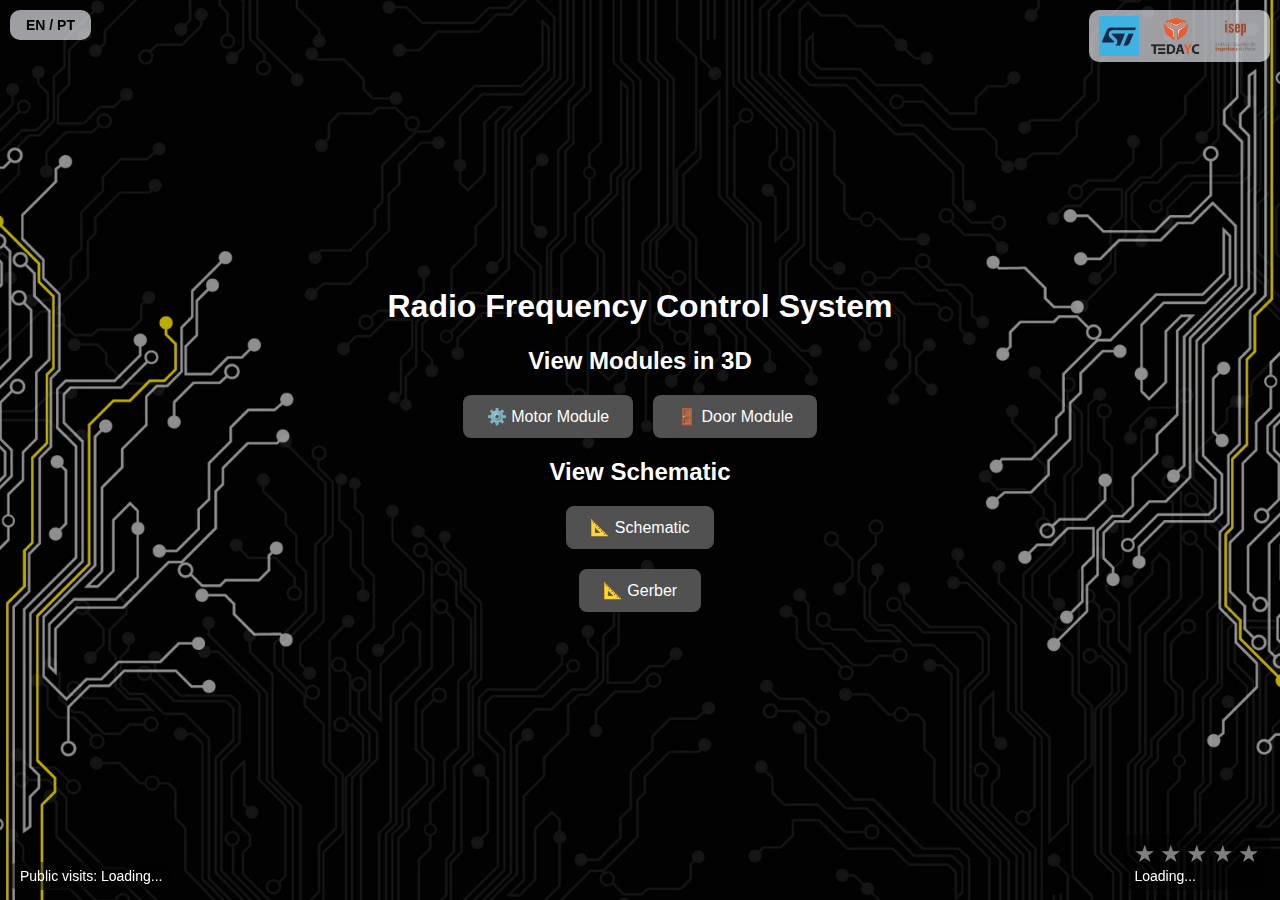
<file: index.html>
<!DOCTYPE html>
<html lang="en">
<head>
  <meta charset="UTF-8" />
  <meta name="viewport" content="width=device-width, initial-scale=1.0" />
  <title id="page-title">Radio Frequency Control System</title>
  <link rel="icon" href="logo_0.png" type="image/png" />
  <style>
    body {
      margin: 0;
      padding: 0;
      background-image: url('circuit_background.jpg');
      background-size: cover;
      background-repeat: no-repeat;
      background-position: center center;
      background-attachment: fixed;
      font-family: Arial, sans-serif;
      color: white;
      text-align: center;
    }

    .wrapper {
      display: flex;
      flex-direction: column;
      justify-content: center;
      align-items: center;
      min-height: 100vh;
      width: 100%;
    }

    .main-content {
      max-width: 800px;
      width: 100%;
    }

    .logo-header {
      display: flex;
      justify-content: space-between;
      padding: 10px 20px 0 20px;
      position: relative;
    }

    .logo-container {
      position: fixed;
      top: 10px;
      right: 10px;
      display: flex;
      gap: 10px;
      background-color: rgba(223, 226, 231, 0.7);
      padding: 6px 10px;
      border-radius: 10px;
      z-index: 1100;
    }

    .logo {
      max-height: 40px;
      opacity: 0.95;
    }

    .lang-switch {
      position: fixed;
      top: 10px;
      left: 10px;
      z-index: 1100;
      background-color: rgba(223, 226, 231, 0.7);
      padding: 6px 10px;
      border-radius: 10px;
    }

    .lang-switch button {
      background: none;
      border: none;
      font-size: 14px;
      cursor: pointer;
      font-weight: bold;
    }

    h1, h2 {
      text-align: center;
      margin-top: 10px;
      text-shadow: 1px 1px 3px #000;
    }

    .buttons {
      display: flex;
      justify-content: center;
      flex-wrap: wrap;
      gap: 20px;
      margin: 20px;
    }

    .btn {
      padding: 12px 24px;
      font-size: 16px;
      border: none;
      background-color: #515152;
      color: white;
      border-radius: 8px;
      cursor: pointer;
      transition: background 0.3s;
    }

    .btn:hover {
      background-color: #949494;
    }

    .visitor-counter {
      position: fixed;
      bottom: 10px;
      left: 10px;
      background-color: rgba(0,0,0,0.4);
      padding: 6px 10px;
      border-radius: 8px;
      font-size: 14px;
    }

    .rating-widget {
      position: fixed;
      bottom: 10px;
      right: 10px;
      background-color: rgba(0,0,0,0.4);
      padding: 6px 10px;
      border-radius: 8px;
      font-size: 14px;
      text-align: left;
    }

    .star {
      font-size: 24px;
      color: gray;
      cursor: pointer;
      transition: color 0.2s;
    }

    .star.selected {
      color: gold;
    }

    @media (max-width: 600px) {
      .logo {
        max-height: 30px;
      }
      .btn {
        font-size: 14px;
        padding: 10px 20px;
      }
      .star {
        font-size: 20px;
      }
    }
  </style>
</head>

<body>
<div class="wrapper">
  <div class="lang-switch">
    <button onclick="toggleLang()">EN / PT</button>
  </div>

  <header class="logo-header">
    <div></div>
    <div class="logo-container">
      <img src="logo_st.png" alt="Logo ST" class="logo" />
      <img src="logo_tedayc.png" alt="Logo TEDAYC" class="logo" />
      <img src="logo_isep.png" alt="Logo ISEP" class="logo" />
    </div>
  </header>

  <div class="main-content">
    <h1 id="main-title">Radio Frequency Control System</h1>
    <h2 id="subtitle1">View Modules in 3D</h2>
    <div class="buttons">
      <a href="motor.html"><button class="btn" id="motor-btn">⚙️ Motor Module</button></a>
      <a href="porta.html"><button class="btn" id="door-btn">🚪 Door Module</button></a>
    </div>

    <h2 id="subtitle2">View Schematic</h2>
    <div class="buttons">
      <a href="esquematico.html"><button class="btn" id="schematic-btn">📐 Schematic</button></a>
    </div>

    <div class="buttons">
      <a href="gerber.html"><button class="btn" id="gerber-btn">📐 Gerber</button></a>
    </div>
  </div>
</div>

<div class="visitor-counter">
  <div id="visit-label">Public visits: <span id="visit-count">Loading...</span></div>
</div>

<div class="rating-widget">
  <div id="stars">
    <span class="star" data-value="1">&#9733;</span>
    <span class="star" data-value="2">&#9733;</span>
    <span class="star" data-value="3">&#9733;</span>
    <span class="star" data-value="4">&#9733;</span>
    <span class="star" data-value="5">&#9733;</span>
  </div>
  <div class="rating-counts" id="rating-counts">Loading...</div>
</div>

<script>
const API_URL = 'https://api.baserow.io/api/database/rows/table/587949/?user_field_names=true';
const API_TOKEN = 'Token 4RapVT6Hv7ZFcwYzgAooJdmXS7ARo4XH';
const visitDisplay = document.getElementById('visit-count');
const ratingDisplay = document.getElementById('rating-counts');
const stars = document.querySelectorAll('.star');
let userRating = localStorage.getItem('userRating');
const lang = localStorage.getItem('lang') || 'en';

function formatDateLisbon() {
  const now = new Date();
  const lisbon = new Date(now.toLocaleString('en-GB', { timeZone: 'Europe/Lisbon' }));
  const pad = n => n.toString().padStart(2, '0');
  return `${lisbon.getFullYear()}-${pad(lisbon.getDate())}-${pad(lisbon.getMonth()+1)} ${pad(lisbon.getHours())}:${pad(lisbon.getMinutes())}:${pad(lisbon.getSeconds())}`;
}

async function getLocation() {
  return new Promise((resolve) => {
    if (navigator.geolocation) {
      navigator.geolocation.getCurrentPosition(async (position) => {
        const lat = position.coords.latitude;
        const lon = position.coords.longitude;
        try {
          const response = await fetch(`https://nominatim.openstreetmap.org/reverse?format=json&lat=${lat}&lon=${lon}`);
          const data = await response.json();
          const city = data.address.city || data.address.town || data.address.village || '';
          const region = data.address.state || '';
          const country = data.address.country || '';
          resolve(`${city}, ${region}, ${country}`);
        } catch (e) {
          resolve(lang === 'pt-PT' ? 'Localização exata indisponível' : 'Exact location unavailable');
        }
      }, () => {
        resolve(lang === 'pt-PT' ? 'Permissão negada' : 'Permission denied');
      });
    } else {
      resolve(lang === 'pt-PT' ? 'Geolocalização não suportada' : 'Geolocation not supported');
    }
  });
}

function getDeviceModel() {
  return /mobile/i.test(navigator.userAgent) ? 'Telemóvel' : 'Computador';
}

function getOS() {
  const ua = navigator.userAgent;
  if (/Android/.test(ua)) return 'Android';
  if (/iPhone|iPad|iPod/.test(ua)) return 'iOS';
  if (/Win/.test(ua)) return 'Windows';
  if (/Mac/.test(ua)) return 'Mac OS';
  if (/Linux/.test(ua)) return 'Linux';
  return 'Desconhecido';
}

function getBrowser() {
  const ua = navigator.userAgent;
  if (/Edg\//.test(ua)) return "Edge";
  if (/OPR\//.test(ua)) return "Opera";
  if (/Chrome\//.test(ua)) return "Chrome";
  if (/Safari\//.test(ua) && !/Chrome\//.test(ua)) return "Safari";
  if (/Firefox\//.test(ua)) return "Firefox";
  return "Desconhecido";
}

async function sendToBaserow(tipo, valor) {
  const localizacao = await getLocation();
  const data = {
    tipo,
    valor,
    date: formatDateLisbon(),
    localizacao,
    dispositivo: getDeviceModel(),
    os: getOS(),
    browser: getBrowser()
  };
  await fetch(API_URL, {
    method: 'POST',
    headers: {
      'Content-Type': 'application/json',
      'Authorization': API_TOKEN
    },
    body: JSON.stringify(data)
  });
}

async function loadData() {
  console.log("📡 A carregar dados da API:", API_URL);
  try {
    let offset = 0;
    const limit = 200;
    const maxPaginas = 500;
    let all = [];

    for (let pagina = 0; pagina < maxPaginas; pagina++) {
      const url = `${API_URL}&limit=${limit}&offset=${offset}`;
      console.log(`➡️ GET página ${pagina + 1}:`, url);

      const res = await fetch(url, {
        headers: {
          'Authorization': API_TOKEN
        }
      });

      if (!res.ok) {
        const errorText = await res.text();
        console.error("❌ Erro na resposta da API:", res.status, errorText);
        visitDisplay.textContent = 'Erro';
        ratingDisplay.innerHTML = `<div style="color:red;">GET failed: ${res.status}<br>${errorText}</div>`;
        return;
      }

      const json = await res.json();
      if (!json.results || json.results.length === 0) {
        console.warn("ℹ️ Nenhum resultado devolvido. A terminar.");
        break;
      }

      all = all.concat(json.results);
      offset += limit;

      if (!json.next) {
        console.log("✅ Fim da paginação (next == null).");
        break;
      }
    }

    // ⬇️ Identificação dos campos
    const campoTipo = 'tipo';
    const campoValor = 'valor';

    const visitas = all.filter(r => r[campoTipo] === 'visita');
    const votos = all.filter(r => /^[1-5]$/.test(r[campoTipo]));

    const contagens = { 1: 0, 2: 0, 3: 0, 4: 0, 5: 0 };
    votos.forEach(v => {
      const estrela = parseInt(v[campoTipo]);
      const quantidade = parseInt(v[campoValor]) || 0;
      if (estrela >= 1 && estrela <= 5) {
        contagens[estrela] += quantidade;
      }
    });

    // Atualiza UI
    const visitLabel = lang === 'pt-PT' ? 'Visitas públicas: ' : 'Public visits: ';
    visitDisplay.textContent = visitas.length;
    document.getElementById('visit-label').firstChild.textContent = visitLabel;

    let html = '';
    for (let i = 5; i >= 1; i--) {
      const lbl = lang === 'pt-PT' ? `${i} estrela(s)` : `${i} star(s)`;
      html += `<div>${lbl}: ${contagens[i]}</div>`;
    }
    ratingDisplay.innerHTML = html;

    console.log("✅ Dados carregados com sucesso.");

  } catch (err) {
    console.error("🔥 Erro geral no loadData:", err);
    visitDisplay.textContent = 'Erro';
    ratingDisplay.innerHTML = `<div style="color:red;">Erro de rede ou JSON<br>${err.message || err}</div>`;
  }
}
  
async function incrementVisit() {
  if (!sessionStorage.getItem('visited')) {
    await sendToBaserow('visita', 1);
    sessionStorage.setItem('visited', 'true');
  }
}

async function sendVote(n) {
  if (userRating && userRating == n) {
    alert(lang === 'pt-PT' ? 'Já votou com essa avaliação.' : 'You already voted with this rating.');
    return;
  }

  const ask = userRating
    ? (lang === 'pt-PT'
      ? `Votou ${userRating} estrela(s). Quer alterar para ${n}?`
      : `You voted ${userRating} star(s). Change to ${n}?`)
    : (lang === 'pt-PT'
      ? `Quer votar ${n} estrela(s)?`
      : `Do you want to vote ${n} star(s)?`);
  if (!confirm(ask)) return;

  if (userRating && userRating !== n) await sendToBaserow(userRating, -1);
  await sendToBaserow(n, 1);
  localStorage.setItem('userRating', n);
  userRating = n;
  updateStars(n);
  await loadData();
}

function updateStars(n) {
  stars.forEach(s => {
    s.classList.toggle('selected', parseInt(s.dataset.value) <= n);
  });
}

stars.forEach(s => {
  s.addEventListener('click', () => {
    sendVote(parseInt(s.dataset.value));
  });
});

function toggleLang() {
  const newLang = document.documentElement.lang === 'pt-PT' ? 'en' : 'pt-PT';
  localStorage.setItem('lang', newLang);
  location.reload();
}

const savedLang = localStorage.getItem('lang') || 'en';
document.documentElement.lang = savedLang;

function applyLangTexts(lang) {
  const texts = {
    'pt-PT': {
      title: 'Sistema de Controlo Rádio Frequência',
      subtitle1: 'Visualizar Módulos em 3D',
      subtitle2: 'Visualizar Esquemático',
      motor: '⚙️ Módulo Motor',
      door: '🚪 Módulo Porta',
      schematic: '📐 Esquemático',
      gerber: '📐 Gerber'
    },
    'en': {
      title: 'Radio Frequency Control System',
      subtitle1: 'View Modules in 3D',
      subtitle2: 'View Schematic',
      motor: '⚙️ Motor Module',
      door: '🚪 Door Module',
      schematic: '📐 Schematic',
      gerber: '📐 Gerber'
    }
  };
  const t = texts[lang] || texts['en'];
  document.getElementById('page-title').textContent = t.title;
  document.getElementById('main-title').textContent = t.title;
  document.getElementById('subtitle1').textContent = t.subtitle1;
  document.getElementById('subtitle2').textContent = t.subtitle2;
  document.getElementById('motor-btn').textContent = t.motor;
  document.getElementById('door-btn').textContent = t.door;
  document.getElementById('schematic-btn').textContent = t.schematic;
  document.getElementById('gerber-btn').textContent = t.gerber;
}

applyLangTexts(savedLang);
if (userRating) updateStars(parseInt(userRating));
incrementVisit().then(loadData);
</script>

</body>
</html>
</file>
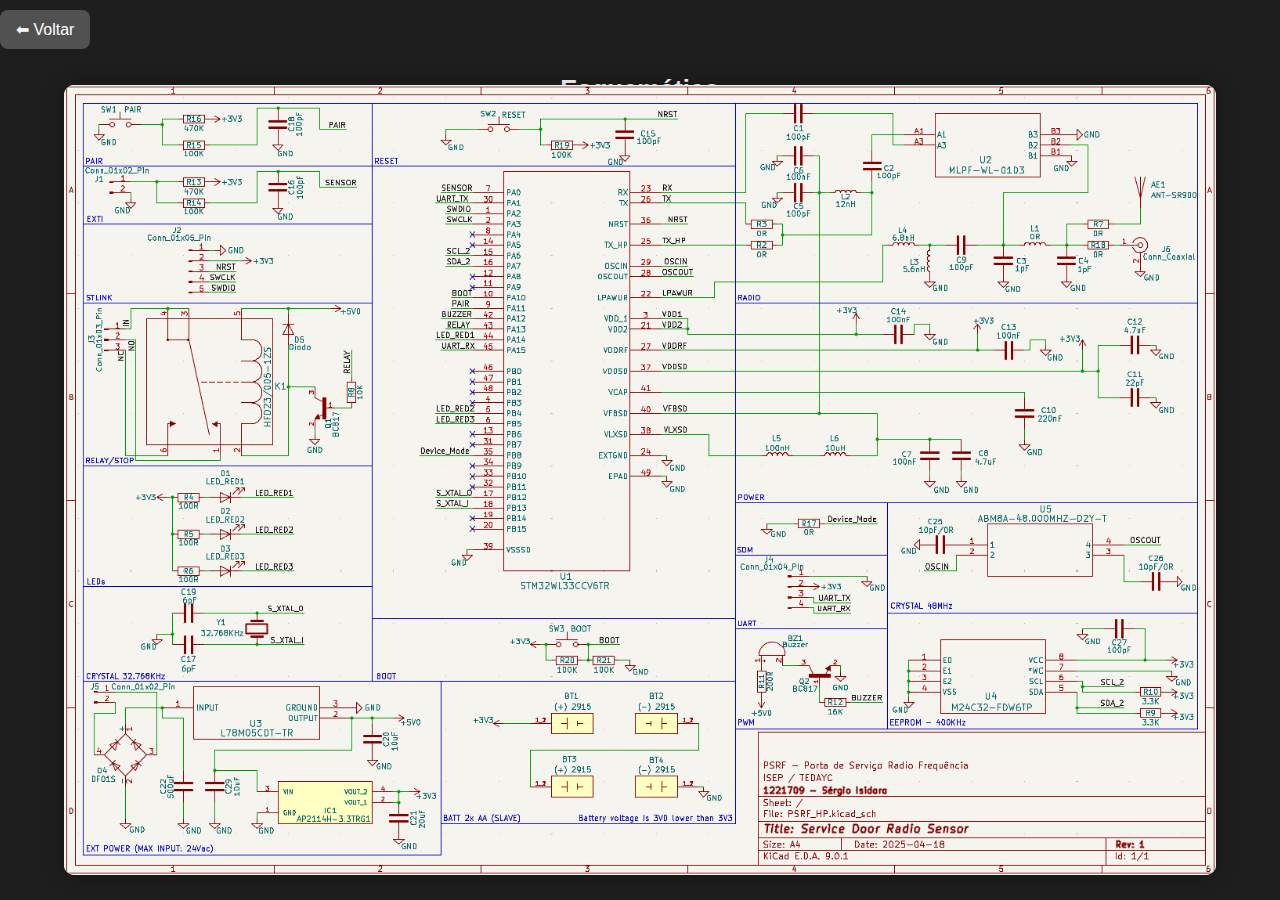
<file: esquematico.html>
<!DOCTYPE html>
<html lang="pt-PT">
<head>
  <meta charset="UTF-8" />
  <meta name="viewport" content="width=device-width, initial-scale=1.0" />
  <title>Esquemático</title>
  <style>
    body {
      margin: 0;
      background: #1e1e1e;
      color: #fff;
      font-family: sans-serif;
      display: flex;
      flex-direction: column;
      align-items: center;
      min-height: 100vh;
    }

    header {
      width: 100%;
      display: flex;
      justify-content: space-between;
      align-items: center;
      padding: 10px 20px;
    }

    .logo {
      height: 40px;
    }

    .back-button {
      background: #515152;
      color: #fff;
      border: none;
      padding: 10px 16px;
      border-radius: 8px;
      font-size: 1rem;
      cursor: pointer;
      transition: background 0.3s;
    }

    .back-button:hover {
      background: #949494;
    }

    h1 {
      margin: 1rem 0;
      font-size: 1.6rem;
      text-align: center;
    }

    .image-container {
      max-width: 90%;
      max-height: 80vh;
      display: flex;
      align-items: center;
      justify-content: center;
    }

    .image-container img {
      max-width: 100%;
      max-height: 100%;
      border-radius: 10px;
      box-shadow: 0 0 20px rgba(0,0,0,0.3);
      background: #fff;
    }
  </style>
</head>
<body>

  <header>
    <button class="back-button" onclick="window.location.href='index.html'">⬅ Voltar</button>
  </header>

  <h1>Esquemático</h1>

  <div class="image-container">
    <img src="esquematico.png" alt="Esquemático do Projeto PSRF" />
  </div>

</body>
</html>
</file>
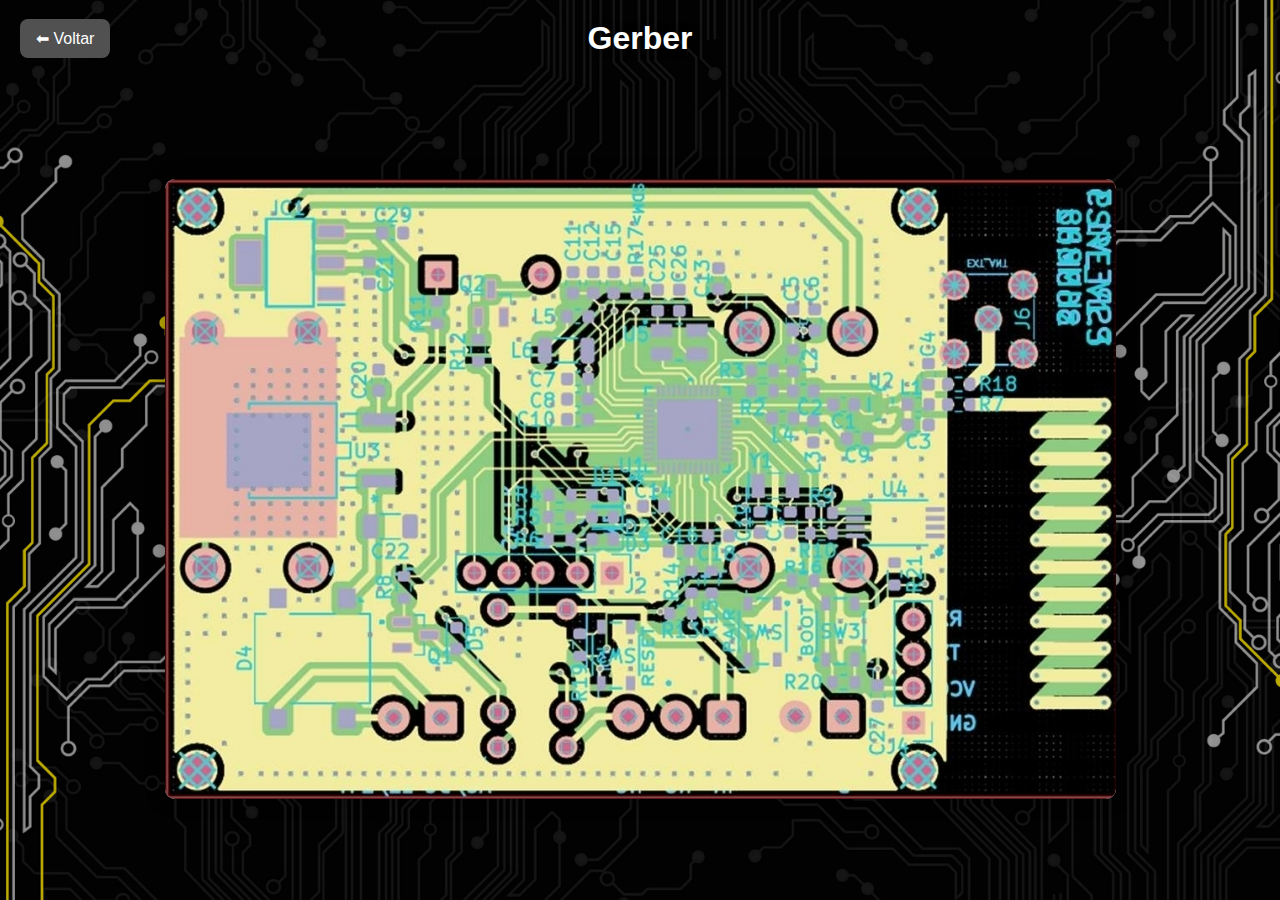
<file: gerber.html>
<!DOCTYPE html>
<html lang="pt-PT">
<head>
  <meta charset="UTF-8" />
  <meta name="viewport" content="width=device-width, initial-scale=1.0" />
  <title>Esquemático</title>
  <style>
    html, body {
      height: 100%;
      margin: 0;
    }

    body {
      display: flex;
      flex-direction: column;
      background: url('circuit_background.jpg') no-repeat center center fixed;
      background-size: cover;
      color: #fff;
      font-family: sans-serif;
    }

    header {
      width: 100%;
      display: flex;
      align-items: center;
      padding: 20px;
      box-sizing: border-box;
      position: relative;
      justify-content: center;
    }

    .back-button {
      position: absolute;
      left: 20px;
      background: #515152;
      color: #fff;
      border: none;
      padding: 10px 16px;
      border-radius: 8px;
      font-size: 1rem;
      cursor: pointer;
      transition: background 0.3s;
    }

    .back-button:hover {
      background: #949494;
    }

    .titulo {
      font-size: 5vw;
      font-weight: bold;
      text-align: center;
      text-shadow: 0 0 8px rgba(0,0,0,0.6);
      margin: 0;
      flex-grow: 1;
    }

    @media (min-width: 600px) {
      .titulo {
        font-size: 2rem;
      }
    }

    .image-container {
      flex-grow: 1;
      display: flex;
      align-items: center;
      justify-content: center;
      padding: 20px;
    }

    .image-container img {
      max-width: 90%;
      max-height: 80vh;
      border-radius: 10px;
      box-shadow: 0 0 20px rgba(0,0,0,0.3);
      background: #fff;
    }
  </style>
</head>
<body>

  <header>
    <button class="back-button" onclick="window.location.href='index.html'">⬅ Voltar</button>
    <h1 class="titulo">Gerber</h1>
  </header>

  <div class="image-container">
    <img src="gerber.jpg" alt="Gerber" />
  </div>

</body>
</html>
</file>
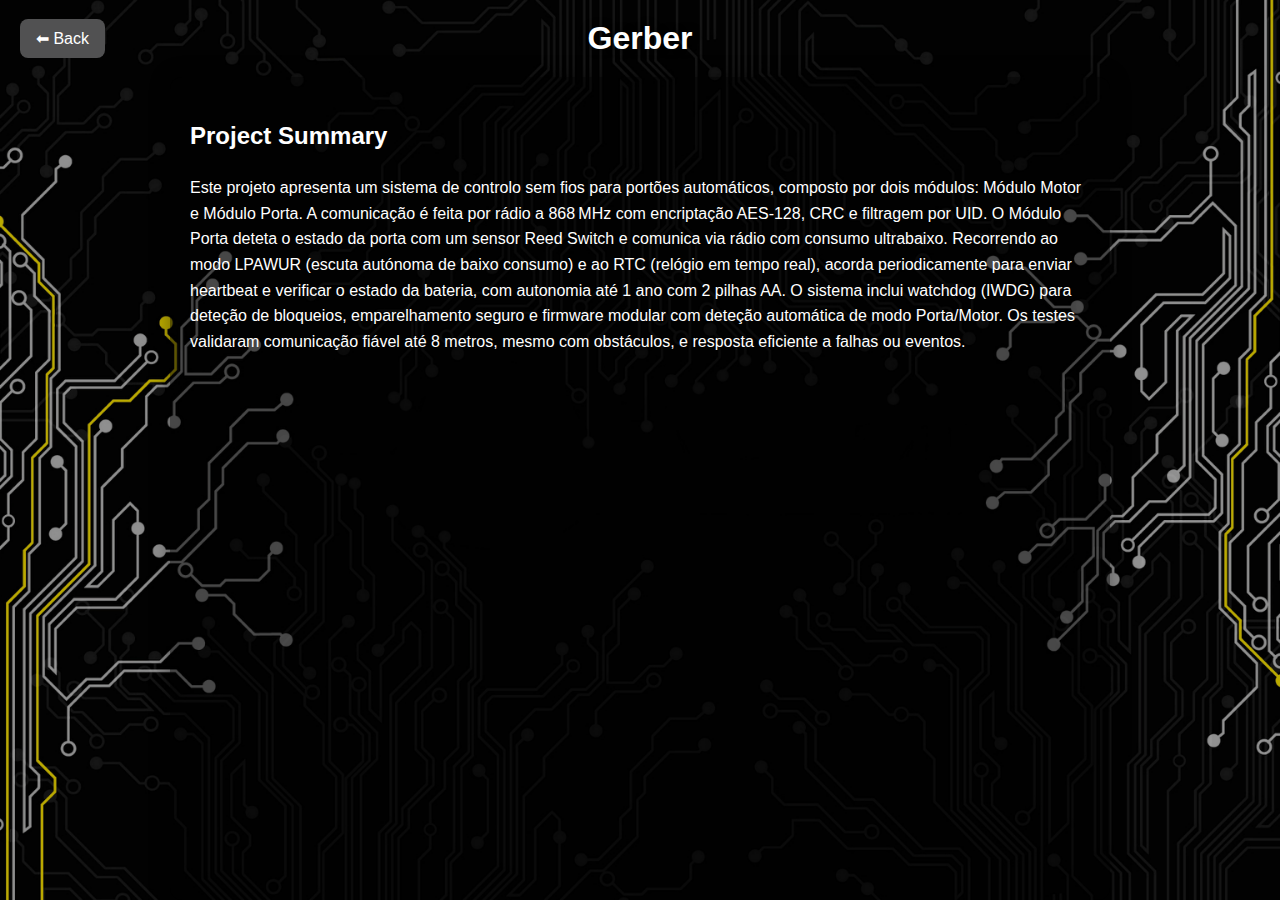
<file: Introducao.html>
<!DOCTYPE html>
<html lang="en">
<head>
  <meta charset="UTF-8" />
  <meta name="viewport" content="width=device-width, initial-scale=1.0" />
  <title id="page-title">Gerber</title>
  <link rel="icon" href="logo_0.png" type="image/png" />
  <style>
    html, body {
      height: 100%;
      margin: 0;
    }

    body {
      display: flex;
      flex-direction: column;
      background: url('circuit_background.jpg') no-repeat center center fixed;
      background-size: cover;
      color: #fff;
      font-family: sans-serif;
    }

    header {
      width: 100%;
      display: flex;
      align-items: center;
      padding: 20px;
      box-sizing: border-box;
      position: relative;
      justify-content: center;
    }

    .back-button {
      position: absolute;
      left: 20px;
      background: #515152;
      color: #fff;
      border: none;
      padding: 10px 16px;
      border-radius: 8px;
      font-size: 1rem;
      cursor: pointer;
      transition: background 0.3s;
    }

    .back-button:hover {
      background: #949494;
    }

    .titulo {
      font-size: 5vw;
      font-weight: bold;
      text-align: center;
      text-shadow: 0 0 8px rgba(0,0,0,0.6);
      margin: 0;
      flex-grow: 1;
    }

    @media (min-width: 600px) {
      .titulo {
        font-size: 2rem;
      }
    }

    .content-container {
      flex-grow: 1;
      padding: 20px;
      max-width: 900px;
      margin: 0 auto;
      font-size: 1rem;
      line-height: 1.6;
      background-color: rgba(0, 0, 0, 0.5);
      border-radius: 12px;
      box-shadow: 0 0 20px rgba(0, 0, 0, 0.4);
    }

    @media (max-width: 600px) {
      .content-container {
        font-size: 0.95rem;
        padding: 16px;
      }
    }
  </style>
</head>
<body>

  <header>
    <button class="back-button" id="back-button" onclick="window.location.href='index.html'">⬅ Back</button>
    <h1 class="titulo" id="main-title">Gerber</h1>
  </header>

  <div class="content-container" id="project-summary">
    <h2>Resumo do Projeto</h2>
    <p>
      Este projeto apresenta um sistema de controlo sem fios para portões automáticos, composto por dois módulos: Módulo Motor e Módulo Porta. A comunicação é feita por rádio a 868 MHz com encriptação AES-128, CRC e filtragem por UID. O Módulo Porta deteta o estado da porta com um sensor Reed Switch e comunica via rádio com consumo ultrabaixo. Recorrendo ao modo LPAWUR (escuta autónoma de baixo consumo) e ao RTC (relógio em tempo real), acorda periodicamente para enviar heartbeat e verificar o estado da bateria, com autonomia até 1 ano com 2 pilhas AA. O sistema inclui watchdog (IWDG) para deteção de bloqueios, emparelhamento seguro e firmware modular com deteção automática de modo Porta/Motor. Os testes validaram comunicação fiável até 8 metros, mesmo com obstáculos, e resposta eficiente a falhas ou eventos.
    </p>
  </div>

  <script>
    const lang = localStorage.getItem('lang') || 'en';

    document.documentElement.lang = lang;

    if (lang === 'pt-PT') {
      document.getElementById('back-button').textContent = '⬅ Voltar';
      document.getElementById('page-title').textContent = 'Gerber';
      document.getElementById('main-title').textContent = 'Gerber';
      document.querySelector('h2').textContent = 'Resumo do Projeto';
    } else {
      document.getElementById('back-button').textContent = '⬅ Back';
      document.getElementById('page-title').textContent = 'Gerber';
      document.getElementById('main-title').textContent = 'Gerber';
      document.querySelector('h2').textContent = 'Project Summary';
    }
  </script>

</body>
</html>
</file>
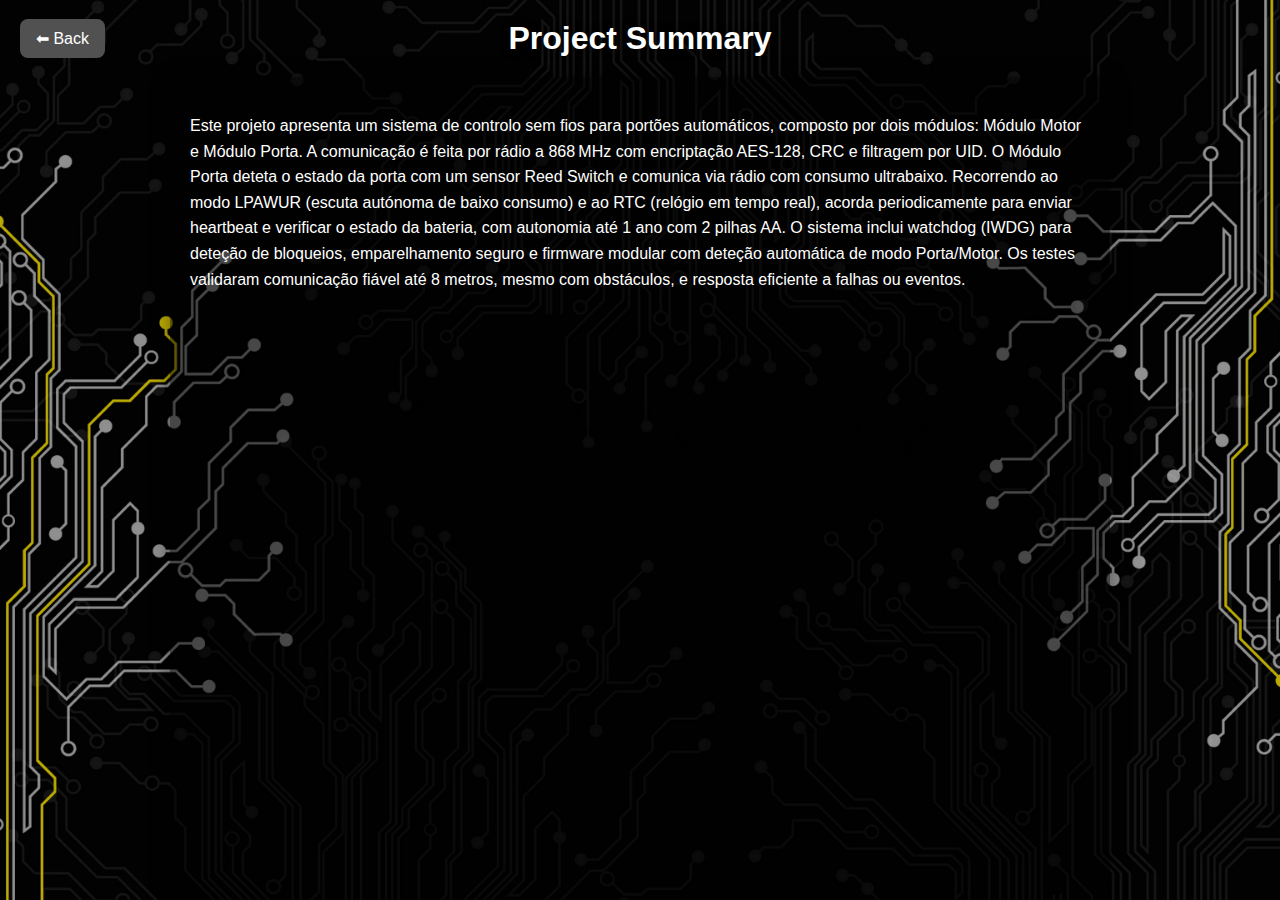
<file: resumo.html>
<!DOCTYPE html>
<html lang="en">
<head>
  <meta charset="UTF-8" />
  <meta name="viewport" content="width=device-width, initial-scale=1.0" />
  <title id="page-title">Project Summary</title>
  <link rel="icon" href="logo_0.png" type="image/png" />
  <style>
    html, body {
      height: 100%;
      margin: 0;
    }

    body {
      display: flex;
      flex-direction: column;
      background: url('circuit_background.jpg') no-repeat center center fixed;
      background-size: cover;
      color: #fff;
      font-family: sans-serif;
    }

    header {
      width: 100%;
      display: flex;
      align-items: center;
      padding: 20px;
      box-sizing: border-box;
      position: relative;
      justify-content: center;
    }

    .back-button {
      position: absolute;
      left: 20px;
      background: #515152;
      color: #fff;
      border: none;
      padding: 10px 16px;
      border-radius: 8px;
      font-size: 1rem;
      cursor: pointer;
      transition: background 0.3s;
    }

    .back-button:hover {
      background: #949494;
    }

    .titulo {
      font-size: 5vw;
      font-weight: bold;
      text-align: center;
      text-shadow: 0 0 8px rgba(0,0,0,0.6);
      margin: 0;
      flex-grow: 1;
    }

    @media (min-width: 600px) {
      .titulo {
        font-size: 2rem;
      }
    }

    .content-container {
      flex-grow: 1;
      padding: 20px;
      max-width: 900px;
      margin: 0 auto;
      font-size: 1rem;
      line-height: 1.6;
      background-color: rgba(0, 0, 0, 0.5);
      border-radius: 12px;
      box-shadow: 0 0 20px rgba(0, 0, 0, 0.4);
    }

    @media (max-width: 600px) {
      .content-container {
        font-size: 0.95rem;
        padding: 16px;
      }
    }
  </style>
</head>
<body>

  <header>
    <button class="back-button" id="back-button" onclick="window.location.href='index.html'">⬅ Back</button>
    <h1 class="titulo" id="main-title">Project Summary</h1>
  </header>

  <div class="content-container" id="project-summary">
    <p>
      Este projeto apresenta um sistema de controlo sem fios para portões automáticos, composto por dois módulos: Módulo Motor e Módulo Porta. A comunicação é feita por rádio a 868 MHz com encriptação AES-128, CRC e filtragem por UID. O Módulo Porta deteta o estado da porta com um sensor Reed Switch e comunica via rádio com consumo ultrabaixo. Recorrendo ao modo LPAWUR (escuta autónoma de baixo consumo) e ao RTC (relógio em tempo real), acorda periodicamente para enviar heartbeat e verificar o estado da bateria, com autonomia até 1 ano com 2 pilhas AA. O sistema inclui watchdog (IWDG) para deteção de bloqueios, emparelhamento seguro e firmware modular com deteção automática de modo Porta/Motor. Os testes validaram comunicação fiável até 8 metros, mesmo com obstáculos, e resposta eficiente a falhas ou eventos.
    </p>
  </div>

  <script>
    const lang = localStorage.getItem('lang') || 'en';

    document.documentElement.lang = lang;

    if (lang === 'pt-PT') {
      document.getElementById('back-button').textContent = '⬅ Voltar';
      document.getElementById('page-title').textContent = 'Resumo do Projeto';
      document.getElementById('main-title').textContent = 'Resumo do Projeto';
    } else {
      document.getElementById('back-button').textContent = '⬅ Back';
      document.getElementById('page-title').textContent = 'Project Summary';
      document.getElementById('main-title').textContent = 'Project Summary';
    }
  </script>

</body>
</html>
</file>
